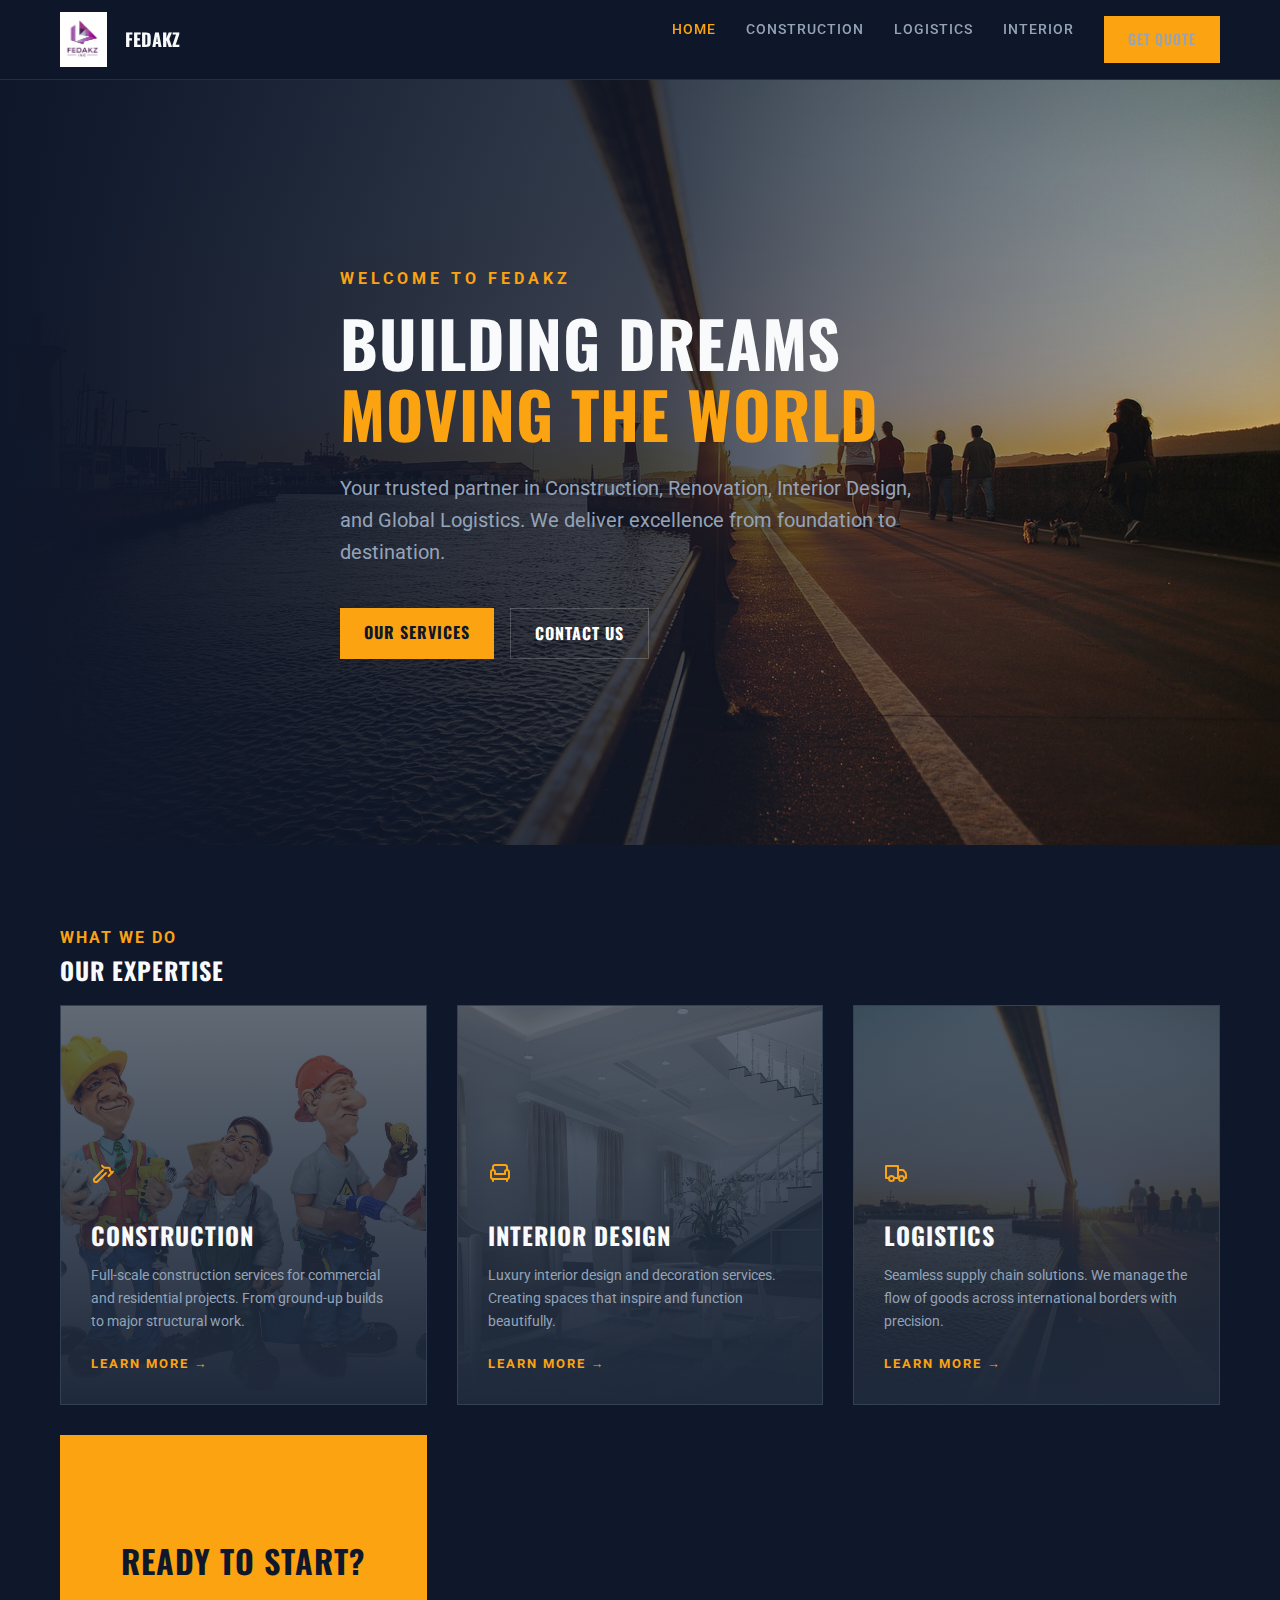
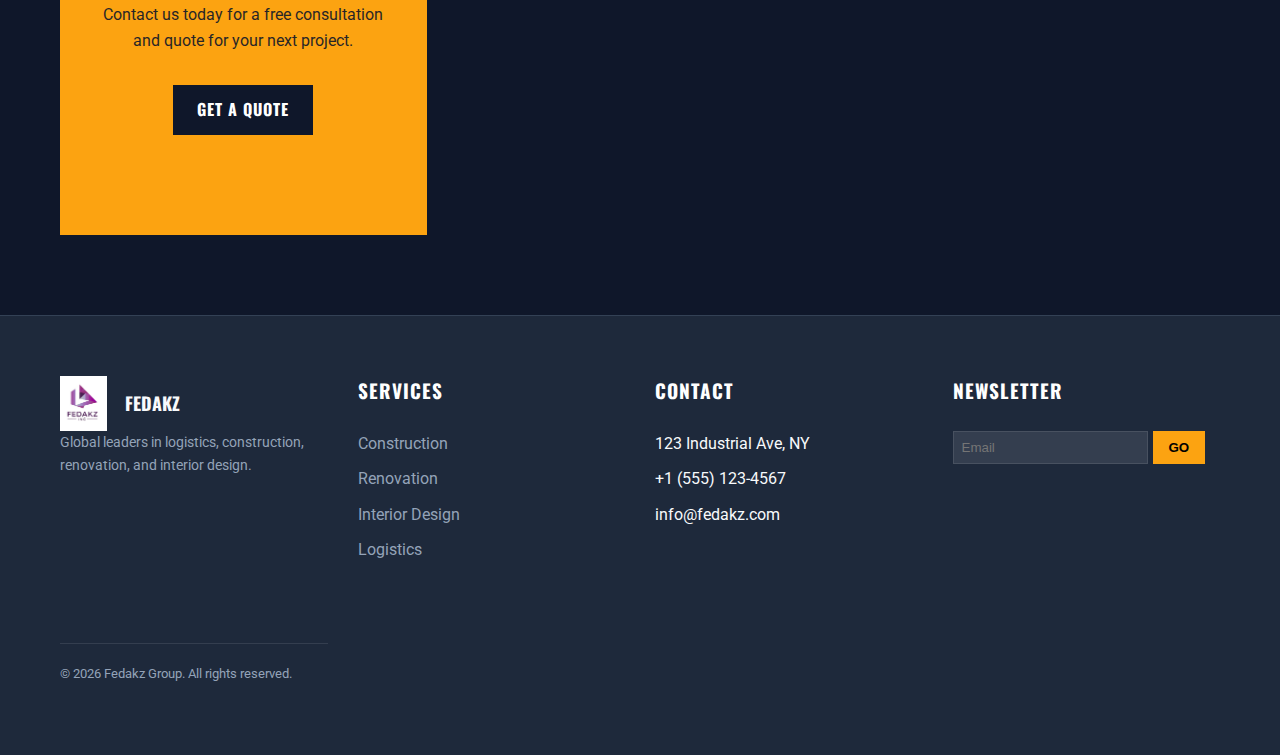
<file: index.html>
<!DOCTYPE html>
<html lang="en">
<style>
  .logo {
  display: flex;
  align-items: center;
  text-decoration: none;
}

.logo-img {
  height: 55px;   /* change if needed */
  width: auto;
}
.logo-text {
  margin-left: 8px;
  font-weight: bold;
  font-size: 18px;
}


</style>

<head>
  <meta charset="UTF-8">
  <meta name="viewport" content="width=device-width, initial-scale=1.0">
  <title>Fedakz - Global Logistics & Construction</title>

  <link rel="preconnect" href="https://fonts.googleapis.com">
  <link rel="preconnect" href="https://fonts.gstatic.com" crossorigin>
  <link
    href="https://fonts.googleapis.com/css2?family=Oswald:wght@300;400;500;700&family=Roboto:wght@300;400;500;700&display=swap"
    rel="stylesheet">

  <link rel="stylesheet" href="style.css">
</head>

<body>

  <!-- Navbar -->
  <nav class="navbar">
    <div class="container nav-container">

      <a href="index.html" class="logo">
        <img src="Screenshot 2026-01-26 at 10.30.39 PM.png" alt="FEDAKZ Logo" class="logo-img">
        <span class="logo-text">FEDAKZ</span>
      </a>
      

      <button class="mobile-toggle">☰</button>

      <ul class="nav-links">
        <li><a href="index.html" class="nav-link active">Home</a></li>
        <li><a href="construction.html" class="nav-link">Construction</a></li>
        <li><a href="logistics.html" class="nav-link">Logistics</a></li>
        <li><a href="interior.html" class="nav-link">Interior</a></li>
        <li><a href="contact.html" class="nav-link btn btn-primary">Get Quote</a></li>
      </ul>
    </div>
  </nav>

  <!-- Hero Section -->
  <header class="hero">
    <img src="hero-logistics.jpg" alt="Hero Background" class="hero-bg">
    <div class="hero-overlay"></div>
    <div class="container relative">
      <div class="hero-content">
        <span class="hero-subtitle">Welcome to Fedakz</span>
        <h1 class="hero-title">BUILDING DREAMS <br> <span>MOVING THE WORLD</span></h1>
        <p class="hero-text">Your trusted partner in Construction, Renovation, Interior Design, and Global Logistics. We
          deliver excellence from foundation to destination.</p>
        <div class="flex space-x-4">
          <a href="construction.html" class="btn btn-primary">Our Services</a>
          <a href="contact.html" class="btn btn-outline">Contact Us</a>
        </div>
      </div>
    </div>
  </header>

  <!-- Services Grid -->
  <section class="section">
    <div class="container">
      <div class="flex justify-between items-center mb-4">
        <div>
          <span class="text-primary" style="font-weight: 700; text-transform: uppercase; letter-spacing: 2px;">What We
            Do</span>
          <h2>Our Expertise</h2>
        </div>
      </div>

      <div class="grid grid-3">
        <!-- Card 1 -->
        <article class="service-card">
          <img src="hero-construction.jpg" class="service-bg">
          <div class="service-content">
            <div class="service-icon">
              <svg width="24" height="24" viewBox="0 0 24 24" fill="none" stroke="currentColor" stroke-width="2"
                stroke-linecap="round" stroke-linejoin="round">
                <path d="m15 12-8.5 8.5c-.83.83-2.17.83-3 0 0 0 0 0 0 0a2.12 2.12 0 0 1 0-3L12 9" />
                <path d="M17.64 15 22 10.64" />
                <path
                  d="m20.91 11.7-1.25-1.25c-.6-.6-.93-1.4-.93-2.25V7.86c0-.55-.45-1-1-1H14.5c-.85 0-1.65-.33-2.25-.93L11 4.64" />
              </svg>
            </div>
            <h3 class="service-title">CONSTRUCTION</h3>
            <p class="service-desc">Full-scale construction services for commercial and residential projects. From
              ground-up builds to major structural work.</p>
            <a href="construction.html" class="service-link">Learn More &rarr;</a>
          </div>
        </article>

        <!-- Card 2 -->
        <article class="service-card">
          <img src="hero-interior.jpg" class="service-bg">
          <div class="service-content">
            <div class="service-icon">
              <svg width="24" height="24" viewBox="0 0 24 24" fill="none" stroke="currentColor" stroke-width="2"
                stroke-linecap="round" stroke-linejoin="round">
                <path d="M19 9V6a2 2 0 0 0-2-2H7a2 2 0 0 0-2 2v3" />
                <path d="M3 16a2 2 0 0 0 2 2h14a2 2 0 0 0 2-2v-5a2 2 0 0 0-4 0v2H7v-2a2 2 0 0 0-4 0Z" />
                <path d="M5 18v2" />
                <path d="M19 18v2" />
              </svg>
            </div>
            <h3 class="service-title">INTERIOR DESIGN</h3>
            <p class="service-desc">Luxury interior design and decoration services. Creating spaces that inspire and
              function beautifully.</p>
            <a href="interior.html" class="service-link">Learn More &rarr;</a>
          </div>
        </article>

        <!-- Card 3 -->
        <article class="service-card">
          <img src="hero-logistics.jpg" class="service-bg">
          <div class="service-content">
            <div class="service-icon">
              <svg width="24" height="24" viewBox="0 0 24 24" fill="none" stroke="currentColor" stroke-width="2"
                stroke-linecap="round" stroke-linejoin="round">
                <path d="M10 17h4V5H2v12h3" />
                <path d="M20 17h2v-3.34a4 4 0 0 0-1.17-2.83L19 9h-5" />
                <path d="M14 17h1" />
                <circle cx="7.5" cy="17.5" r="2.5" />
                <circle cx="17.5" cy="17.5" r="2.5" />
              </svg>
            </div>
            <h3 class="service-title">LOGISTICS</h3>
            <p class="service-desc">Seamless supply chain solutions. We manage the flow of goods across international
              borders with precision.</p>
            <a href="logistics.html" class="service-link">Learn More &rarr;</a>
          </div>
        </article>

        <!-- CTA Card -->
        <div class="cta-box">
          <h3>READY TO START?</h3>
          <p>Contact us today for a free consultation and quote for your next project.</p>
          <a href="contact.html" class="btn btn-dark">GET A QUOTE</a>
        </div>
      </div>
    </div>
  </section>

  <!-- Footer -->
  <footer>
    <div class="container">
      <div class="grid grid-4" style="margin-bottom: 40px;">
        <div class="footer-col">

          <a href="index.html" class="logo">
            <img src="Screenshot 2026-01-26 at 10.30.39 PM.png" alt="FEDAKZ Logo" class="logo-img">
            <span class="logo-text">FEDAKZ</span>
          </a>
          

          <p style="color: var(--text-muted); font-size: 0.9rem;">Global leaders in logistics, construction, renovation,
            and interior design.</p>
        </div>

        <div class="footer-col">
          <h3>SERVICES</h3>
          <ul>
            <li><a href="construction.html">Construction</a></li>
            <li><a href="construction.html">Renovation</a></li>
            <li><a href="interior.html">Interior Design</a></li>
            <li><a href="logistics.html">Logistics</a></li>
          </ul>
        </div>

        <div class="footer-col">
          <h3>CONTACT</h3>
          <ul>
            <li>123 Industrial Ave, NY</li>
            <li>+1 (555) 123-4567</li>
            <li>info@fedakz.com</li>
          </ul>
        </div>

        <div class="footer-col">
          <h3>NEWSLETTER</h3>

          <form action="mailto:admin@arrahmantax.com" method="post" enctype="text/plain"
            style="display: flex; gap: 5px;">

            <input type="email" name="User Email" placeholder="Email" required
              style="padding: 8px; background: rgba(255,255,255,0.1); border: 1px solid rgba(255,255,255,0.1); color: white;">

            <button type="submit"
              style="padding: 8px 16px; background: var(--primary); border: none; font-weight: bold; cursor: pointer;">
              GO
            </button>
          </form>
        </div>


        <div class="footer-bottom">
          <p>&copy; 2026 Fedakz Group. All rights reserved.</p>
          <div class="social-links">
            <!-- Social icons here -->
          </div>
        </div>
      </div>
  </footer>

  <script src="script.js"></script>
</body>

</html>
</file>
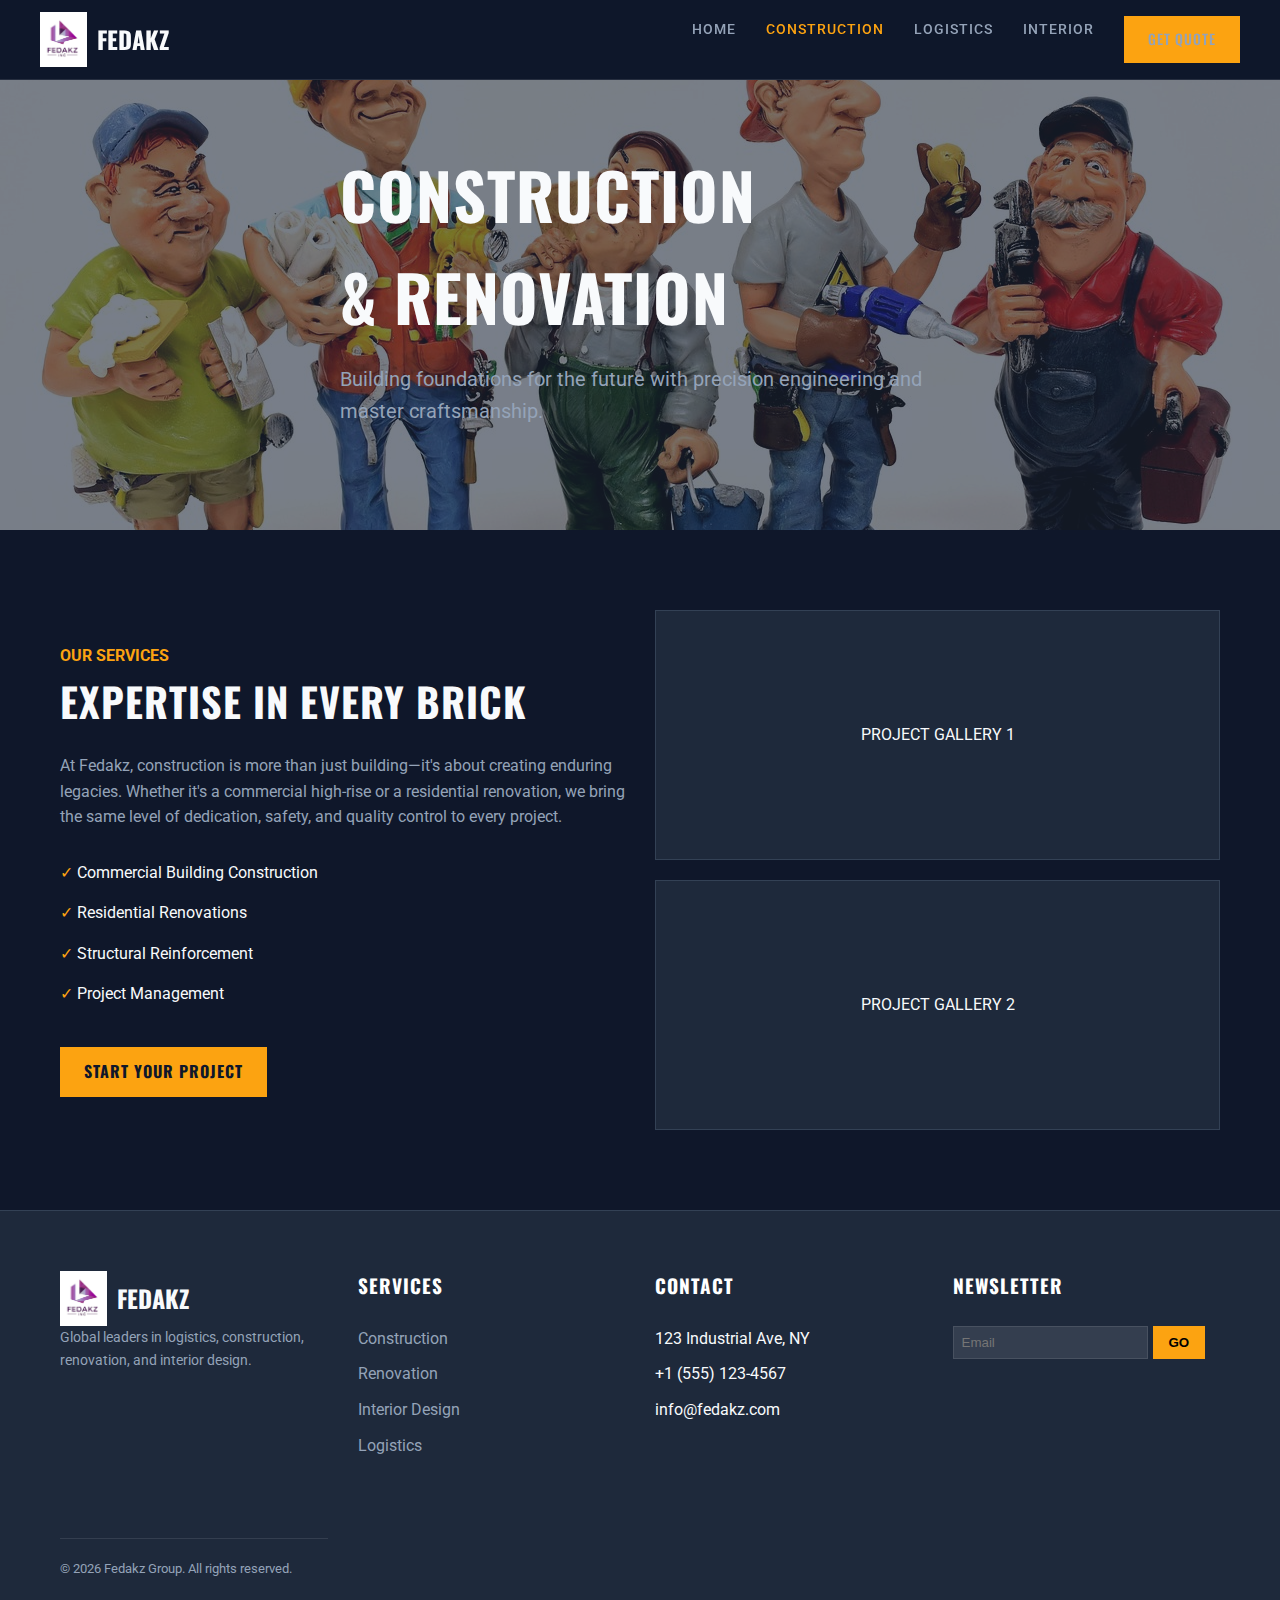
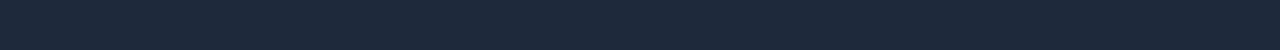
<file: construction.html>
<!DOCTYPE html>
<html lang="en">
<head>
  <meta charset="UTF-8">
  <meta name="viewport" content="width=device-width, initial-scale=1.0">
  <title>Construction - Fedakz</title>

  <link rel="preconnect" href="https://fonts.googleapis.com">
  <link rel="preconnect" href="https://fonts.gstatic.com" crossorigin>
  <link href="https://fonts.googleapis.com/css2?family=Oswald:wght@300;400;500;700&family=Roboto:wght@300;400;500;700&display=swap" rel="stylesheet">
  <link rel="stylesheet" href="style.css">

  <style>
/* --- Global & Scroll Fix --- */
* { box-sizing: border-box; }
html, body { 
  max-width: 100%; 
  overflow-x: hidden; 
  margin: 0; 
  padding: 0; 
}

/* --- Logo Fix (No Stretching) --- */
.logo-img {
  height: 55px !important;
  width: auto !important;
  max-width: none !important;
  display: block;
}

/* --- Hamburger & Nav Fix --- */
@media (max-width: 768px) {
  .mobile-toggle {
    display: block !important; /* Force visibility */
    background: none;
    border: none;
    color: white;
    font-size: 30px;
    cursor: pointer;
    padding: 10px;
  }

  .nav-links {
    display: none; /* Default hidden */
    flex-direction: column;
    position: absolute;
    top: 70px;
    left: 0;
    width: 100%;
    background: #111;
    padding: 20px;
    z-index: 1000;
    list-style: none;
    border-bottom: 2px solid var(--primary, #f39c12);
  }

  .nav-links.active {
    display: flex !important; /* JS click par show hoga */
  }

  /* Image & Header Fix */
  .grid-2, .grid-4 { grid-template-columns: 1fr !important; }
  .page-header h1 { font-size: 1.8rem !important; }
}
  </style>
</head>

<body>

  <nav class="navbar">
    <div class="container nav-container" style="display: flex; justify-content: space-between; align-items: center; padding: 15px 0;">
      <a href="index.html" class="logo">
        <img src="Screenshot 2026-01-26 at 10.30.39 PM.png" alt="FEDAKZ Logo" class="logo-img">
        <span class="logo-text">FEDAKZ</span>
      </a>

      <button class="mobile-toggle" style="display: none;">☰</button>

      <ul class="nav-links">
        <li><a href="index.html" class="nav-link">Home</a></li>
        <li><a href="construction.html" class="nav-link active">Construction</a></li>
        <li><a href="logistics.html" class="nav-link">Logistics</a></li>
        <li><a href="interior.html" class="nav-link">Interior</a></li>
        <li><a href="contact.html" class="nav-link btn btn-primary">Get Quote</a></li>
      </ul>
    </div>
  </nav>

  <header class="page-header" style="position: relative; overflow: hidden;">
    <img src="hero-construction.jpg" alt="Construction Header" class="page-header-bg" style="width: 100%;">
    <div class="hero-overlay"></div>
    <div class="container page-header-content">
      <h1>CONSTRUCTION <br> & RENOVATION</h1>
      <p class="hero-text">Building foundations for the future with precision engineering and master craftsmanship.</p>
    </div>
  </header>

  <section class="section">
    <div class="container">
      <div class="grid grid-2" style="grid-template-columns: 1fr 1fr; align-items: center;">
        <div>
          <span class="text-primary" style="font-weight: 700; text-transform: uppercase;">Our Services</span>
          <h2 style="font-size: 2.5rem; margin-bottom: 20px;">EXPERTISE IN EVERY BRICK</h2>
          <p style="color: var(--text-muted); margin-bottom: 30px;">
            At Fedakz, construction is more than just building—it's about creating enduring legacies. Whether it's a
            commercial high-rise or a residential renovation, we bring the same level of dedication, safety, and quality
            control to every project.
          </p>

          <ul style="list-style: none; padding: 0; display: grid; gap: 15px;">
            <li><span style="color: var(--primary);">✓</span> Commercial Building Construction</li>
            <li><span style="color: var(--primary);">✓</span> Residential Renovations</li>
            <li><span style="color: var(--primary);">✓</span> Structural Reinforcement</li>
            <li><span style="color: var(--primary);">✓</span> Project Management</li>
          </ul>

          <div style="margin-top: 40px;">
            <a href="contact.html" class="btn btn-primary">Start Your Project</a>
          </div>
        </div>

        <div>
          <div style="background: var(--bg-card); height: 250px; border: 1px solid var(--border); margin-bottom: 20px; display: flex; align-items: center; justify-content: center;">
            PROJECT GALLERY 1
          </div>
          <div style="background: var(--bg-card); height: 250px; border: 1px solid var(--border); display: flex; align-items: center; justify-content: center;">
            PROJECT GALLERY 2
          </div>
        </div>
      </div>
    </div>
  </section>


  <footer>
    <div class="container">
      <div class="grid grid-4" style="margin-bottom: 40px;">
        <div class="footer-col">

          <a href="index.html" class="logo">
            <img src="Screenshot 2026-01-26 at 10.30.39 PM.png" alt="FEDAKZ Logo" class="logo-img">
            <span class="logo-text">FEDAKZ</span>
          </a>


          <p style="color: var(--text-muted); font-size: 0.9rem;">Global leaders in logistics, construction, renovation,
            and interior design.</p>
        </div>

        <div class="footer-col">
          <h3>SERVICES</h3>
          <ul>
            <li><a href="construction.html">Construction</a></li>
            <li><a href="construction.html">Renovation</a></li>
            <li><a href="interior.html">Interior Design</a></li>
            <li><a href="logistics.html">Logistics</a></li>
          </ul>
        </div>

        <div class="footer-col">
          <h3>CONTACT</h3>
          <ul>
            <li>123 Industrial Ave, NY</li>
            <li>+1 (555) 123-4567</li>
            <li>info@fedakz.com</li>
          </ul>
        </div>

        <div class="footer-col">
          <h3>NEWSLETTER</h3>

          <form action="mailto:admin@arrahmantax.com" method="post" enctype="text/plain"
            style="display: flex; gap: 5px;">

            <input type="email" name="User Email" placeholder="Email" required
              style="padding: 8px; background: rgba(255,255,255,0.1); border: 1px solid rgba(255,255,255,0.1); color: white;">

            <button type="submit"
              style="padding: 8px 16px; background: var(--primary); border: none; font-weight: bold; cursor: pointer;">
              GO
            </button>
          </form>
        </div>

        <div class="footer-bottom">
          <p>&copy; 2026 Fedakz Group. All rights reserved.</p>
        </div>
      </div>
  </footer>

  <script src="script.js">
  const toggle = document.querySelector('.mobile-toggle');
  const navLinks = document.querySelector('.nav-links');

  if(toggle) {
    toggle.addEventListener('click', () => {
        navLinks.classList.toggle('active');
    });
  }
</script>
  </script>
</body>

</html>
</file>
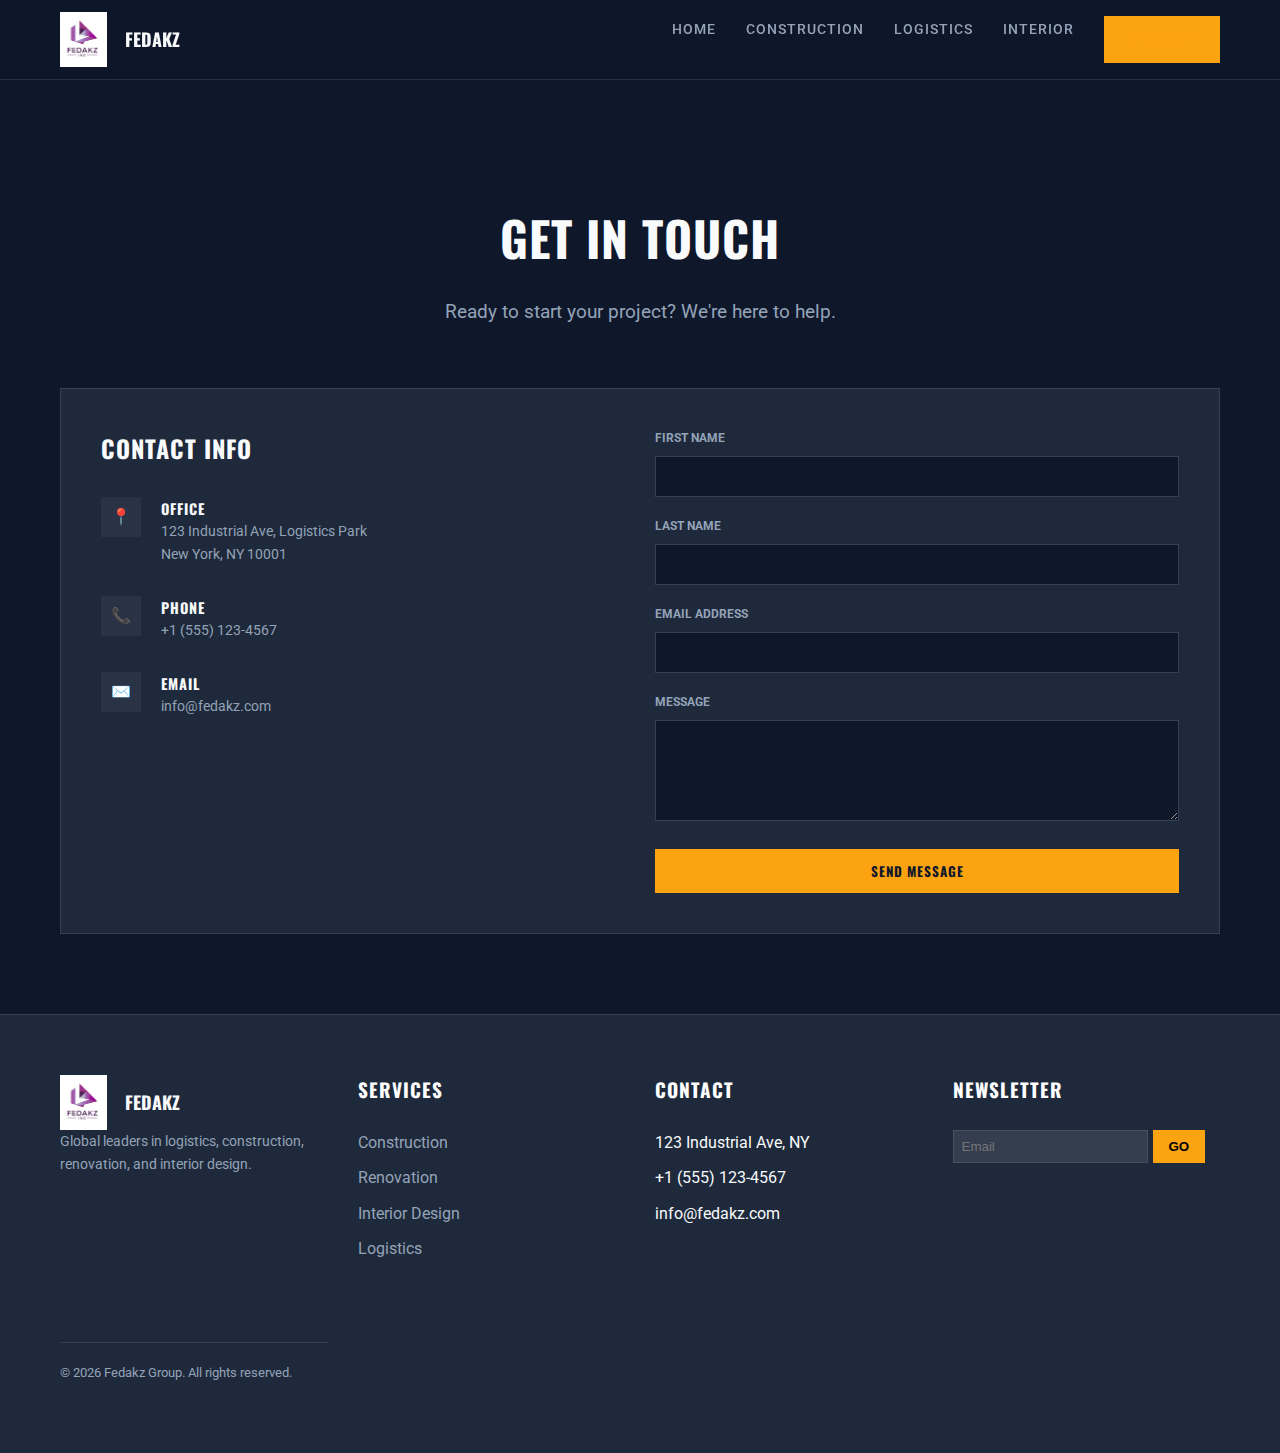
<file: contact.html>
<!DOCTYPE html>
<html lang="en">
<style>
    .logo {
        display: flex;
        align-items: center;
        text-decoration: none;
    }

    .logo-img {
        height: 55px;
        /* change if needed */
        width: auto;
    }

    .logo-text {
        margin-left: 8px;
        font-weight: bold;
        font-size: 18px;
    }
</style>

<head>

    <meta charset="UTF-8">
    <meta name="viewport" content="width=device-width, initial-scale=1.0">
    <title>Contact - Fedakz</title>

    <link rel="preconnect" href="https://fonts.googleapis.com">
    <link rel="preconnect" href="https://fonts.gstatic.com" crossorigin>
    <link
        href="https://fonts.googleapis.com/css2?family=Oswald:wght@300;400;500;700&family=Roboto:wght@300;400;500;700&display=swap"
        rel="stylesheet">

    <link rel="stylesheet" href="style.css">
</head>

<body>

    <!-- Navbar -->
    <nav class="navbar">
        <div class="container nav-container">


            <a href="index.html" class="logo">
                <img src="Screenshot 2026-01-26 at 10.30.39 PM.png" alt="FEDAKZ Logo" class="logo-img">
                <span class="logo-text">FEDAKZ</span>
            </a>

            <button class="mobile-toggle">☰</button>

            <ul class="nav-links">
                <li><a href="index.html" class="nav-link">Home</a></li>
                <li><a href="construction.html" class="nav-link">Construction</a></li>
                <li><a href="logistics.html" class="nav-link">Logistics</a></li>
                <li><a href="interior.html" class="nav-link">Interior</a></li>
                <li><a href="contact.html" class="nav-link active btn btn-primary">Get Quote</a></li>
            </ul>
        </div>
    </nav>


    <!-- Page Header -->
    <section class="section" style="padding-top: 120px;">
        <div class="container">
            <div style="text-align: center; margin-bottom: 60px;">
                <h1 style="font-size: 3rem; margin-bottom: 20px;">GET IN TOUCH</h1>
                <p style="color: var(--text-muted); font-size: 1.2rem;">Ready to start your project? We're here to help.
                </p>
            </div>

            <div class="grid grid-2"
                style="background: var(--bg-card); border: 1px solid var(--border); padding: 40px; align-items: start;">

                <div>
                    <h2 style="margin-bottom: 30px;">CONTACT INFO</h2>

                    <div style="display: flex; flex-direction: column; gap: 30px;">
                        <div class="flex" style="gap: 20px;">
                            <div
                                style="width: 40px; height: 40px; background: rgba(255,255,255,0.05); display: flex; align-items: center; justify-content: center; color: var(--primary);">
                                📍</div>
                            <div>
                                <h4 style="font-size: 0.9rem;">OFFICE</h4>
                                <p style="color: var(--text-muted); font-size: 0.9rem;">123 Industrial Ave, Logistics
                                    Park<br>New York, NY 10001</p>
                            </div>
                        </div>

                        <div class="flex" style="gap: 20px;">
                            <div
                                style="width: 40px; height: 40px; background: rgba(255,255,255,0.05); display: flex; align-items: center; justify-content: center; color: var(--primary);">
                                📞</div>
                            <div>
                                <h4 style="font-size: 0.9rem;">PHONE</h4>
                                <p style="color: var(--text-muted); font-size: 0.9rem;">+1 (555) 123-4567</p>
                            </div>
                        </div>

                        <div class="flex" style="gap: 20px;">
                            <div
                                style="width: 40px; height: 40px; background: rgba(255,255,255,0.05); display: flex; align-items: center; justify-content: center; color: var(--primary);">
                                ✉️</div>
                            <div>
                                <h4 style="font-size: 0.9rem;">EMAIL</h4>
                                <p style="color: var(--text-muted); font-size: 0.9rem;">info@fedakz.com</p>
                            </div>
                        </div>
                    </div>
                </div>

                <form action="https://formspree.io/f/mvzqvpoz" method="POST">

                    <div class="form-group">
                        <label class="form-label">First Name</label>
                        <input type="text" name="first_name" class="form-input">
                    </div>
                    <div class="form-group">
                        <label class="form-label">Last Name</label>
                        <input type="text" name="first_name" class="form-input">
                    </div>
                    <div class="form-group">
                        <label class="form-label">Email Address</label>
                        <input type="email" name="email" class="form-input">
                    </div>

                    <div class="form-group">
                        <label class="form-label">Message</label>
                        <textarea name="message" rows="5" class="form-textarea"></textarea>
                    </div>

                    <button type="submit" class="btn btn-primary" style="width: 100%;">SEND MESSAGE</button>
                </form>

            </div>
        </div>
    </section>



    <!-- Footer -->
    <footer>
        <div class="container">
            <div class="grid grid-4" style="margin-bottom: 40px;">
                <div class="footer-col">

                    <a href="index.html" class="logo">
                        <img src="Screenshot 2026-01-26 at 10.30.39 PM.png" alt="FEDAKZ Logo" class="logo-img">
                        <span class="logo-text">FEDAKZ</span>
                    </a>

                    <p style="color: var(--text-muted); font-size: 0.9rem;">Global leaders in logistics, construction,
                        renovation, and interior design.</p>
                </div>

                <div class="footer-col">
                    <h3>SERVICES</h3>
                    <ul>
                        <li><a href="construction.html">Construction</a></li>
                        <li><a href="construction.html">Renovation</a></li>
                        <li><a href="interior.html">Interior Design</a></li>
                        <li><a href="logistics.html">Logistics</a></li>
                    </ul>
                </div>

                <div class="footer-col">
                    <h3>CONTACT</h3>
                    <ul>
                        <li>123 Industrial Ave, NY</li>
                        <li>+1 (555) 123-4567</li>
                        <li>info@fedakz.com</li>
                    </ul>
                </div>

                <div class="footer-col">
                    <h3>NEWSLETTER</h3>

                    <form action="mailto:admin@arrahmantax.com" method="post" enctype="text/plain"
                        style="display: flex; gap: 5px;">

                        <input type="email" name="User Email" placeholder="Email" required
                            style="padding: 8px; background: rgba(255,255,255,0.1); border: 1px solid rgba(255,255,255,0.1); color: white;">

                        <button type="submit"
                            style="padding: 8px 16px; background: var(--primary); border: none; font-weight: bold; cursor: pointer;">
                            GO
                        </button>
                    </form>
                </div>

                <div class="footer-bottom">
                    <p>&copy; 2026 Fedakz Group. All rights reserved.</p>
                </div>
            </div>
    </footer>

    <script src="script.js"></script>
</body>

</html>
</file>
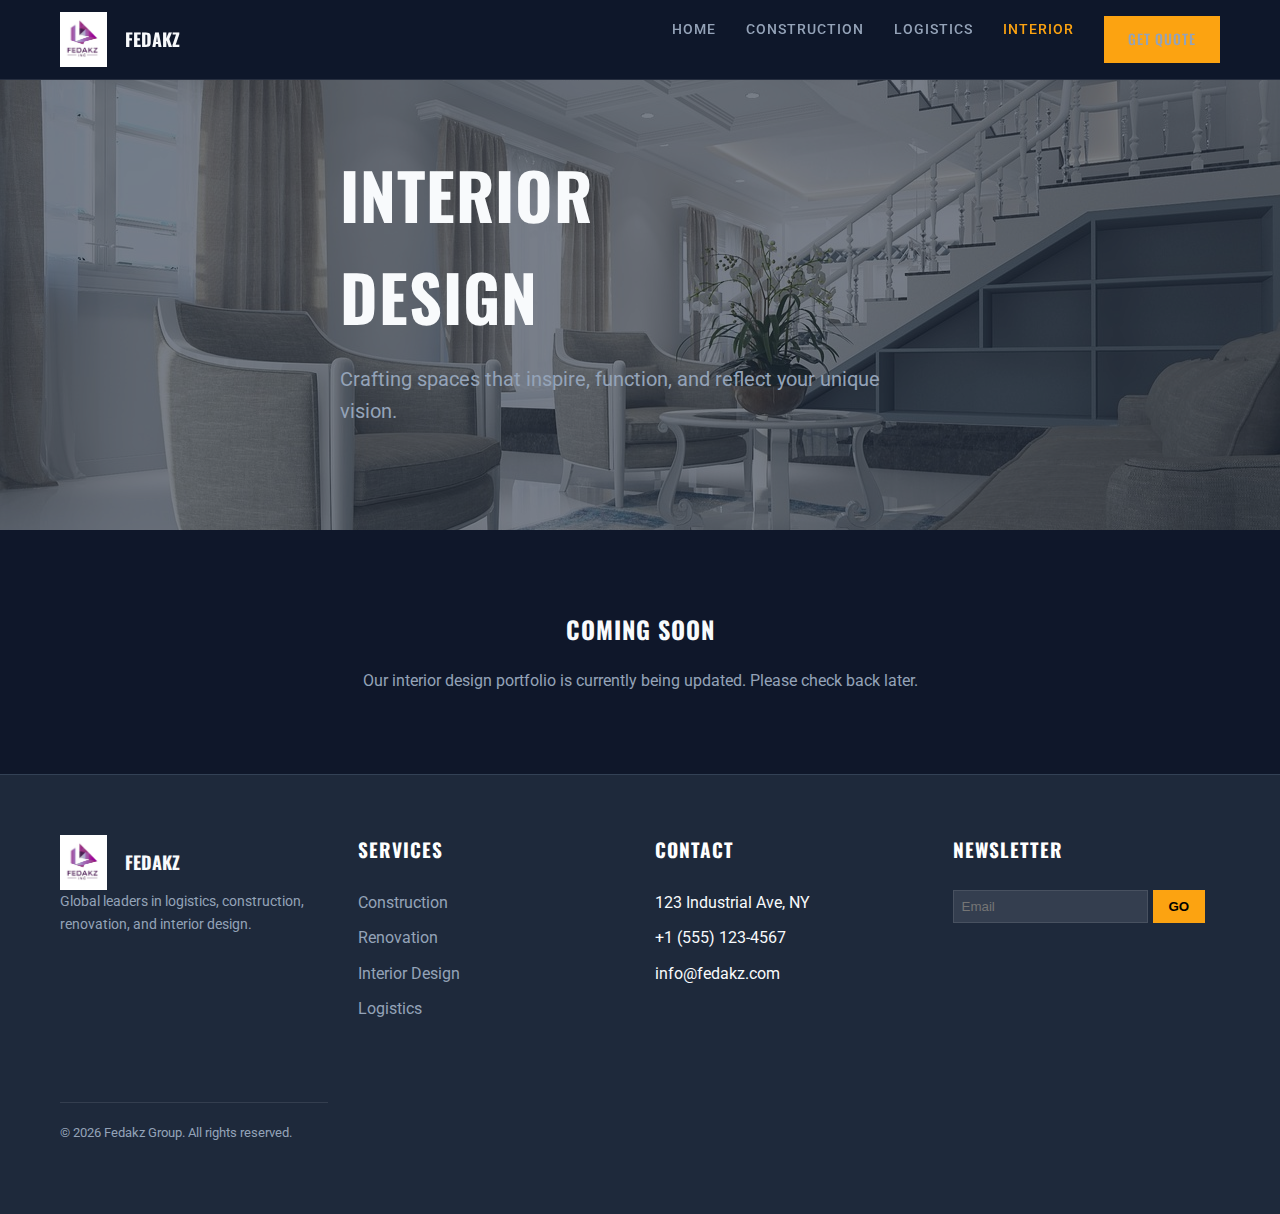
<file: interior.html>
<!DOCTYPE html>
<html lang="en">
<style>
    .logo {
        display: flex;
        align-items: center;
        text-decoration: none;
    }

    .logo-img {
        height: 55px;
        /* change if needed */
        width: auto;
    }

    .logo-text {
        margin-left: 8px;
        font-weight: bold;
        font-size: 18px;
    }
</style>

<head>
    <meta charset="UTF-8">
    <meta name="viewport" content="width=device-width, initial-scale=1.0">
    <title>Interior Design - Fedakz</title>

    <link rel="preconnect" href="https://fonts.googleapis.com">
    <link rel="preconnect" href="https://fonts.gstatic.com" crossorigin>
    <link
        href="https://fonts.googleapis.com/css2?family=Oswald:wght@300;400;500;700&family=Roboto:wght@300;400;500;700&display=swap"
        rel="stylesheet">

    <link rel="stylesheet" href="style.css">
</head>

<body>

    <!-- Navbar -->
    <nav class="navbar">
        <div class="container nav-container">

            <a href="index.html" class="logo">
                <img src="Screenshot 2026-01-26 at 10.30.39 PM.png" alt="FEDAKZ Logo" class="logo-img">
                <span class="logo-text">FEDAKZ</span>
            </a>

            <button class="mobile-toggle">☰</button>

            <ul class="nav-links">
                <li><a href="index.html" class="nav-link">Home</a></li>
                <li><a href="construction.html" class="nav-link">Construction</a></li>
                <li><a href="logistics.html" class="nav-link">Logistics</a></li>
                <li><a href="interior.html" class="nav-link active">Interior</a></li>
                <li><a href="contact.html" class="nav-link btn btn-primary">Get Quote</a></li>
            </ul>
        </div>
    </nav>

    <!-- Page Header -->
    <header class="page-header">
        <img src="hero-interior.jpg" alt="Interior Header" class="page-header-bg">
        <div class="hero-overlay"></div>
        <div class="container page-header-content">
            <h1>INTERIOR <br> DESIGN</h1>
            <p class="hero-text">Crafting spaces that inspire, function, and reflect your unique vision.</p>
        </div>
    </header>

    <!-- Content -->
    <section class="section">
        <div class="container" style="text-align: center;">
            <h2 style="margin-bottom: 20px;">COMING SOON</h2>
            <p style="color: var(--text-muted);">Our interior design portfolio is currently being updated. Please check
                back later.</p>
        </div>
    </section>

    <!-- Footer -->
    <footer>
        <div class="container">
            <div class="grid grid-4" style="margin-bottom: 40px;">
                <div class="footer-col">

                    <a href="index.html" class="logo">
                        <img src="Screenshot 2026-01-26 at 10.30.39 PM.png" alt="FEDAKZ Logo" class="logo-img">
                        <span class="logo-text">FEDAKZ</span>
                    </a>


                    <p style="color: var(--text-muted); font-size: 0.9rem;">Global leaders in logistics, construction,
                        renovation, and interior design.</p>
                </div>

                <div class="footer-col">
                    <h3>SERVICES</h3>
                    <ul>
                        <li><a href="construction.html">Construction</a></li>
                        <li><a href="construction.html">Renovation</a></li>
                        <li><a href="interior.html">Interior Design</a></li>
                        <li><a href="logistics.html">Logistics</a></li>
                    </ul>
                </div>

                <div class="footer-col">
                    <h3>CONTACT</h3>
                    <ul>
                        <li>123 Industrial Ave, NY</li>
                        <li>+1 (555) 123-4567</li>
                        <li>info@fedakz.com</li>
                    </ul>
                </div>

                <div class="footer-col">
                    <h3>NEWSLETTER</h3>

                    <form action="mailto:admin@arrahmantax.com" method="post" enctype="text/plain"
                        style="display: flex; gap: 5px;">

                        <input type="email" name="User Email" placeholder="Email" required
                            style="padding: 8px; background: rgba(255,255,255,0.1); border: 1px solid rgba(255,255,255,0.1); color: white;">

                        <button type="submit"
                            style="padding: 8px 16px; background: var(--primary); border: none; font-weight: bold; cursor: pointer;">
                            GO
                        </button>
                    </form>
                </div>

                <div class="footer-bottom">
                    <p>&copy; 2026 Fedakz Group. All rights reserved.</p>
                </div>
            </div>
    </footer>

    <script src="script.js"></script>
</body>

</html>
</file>
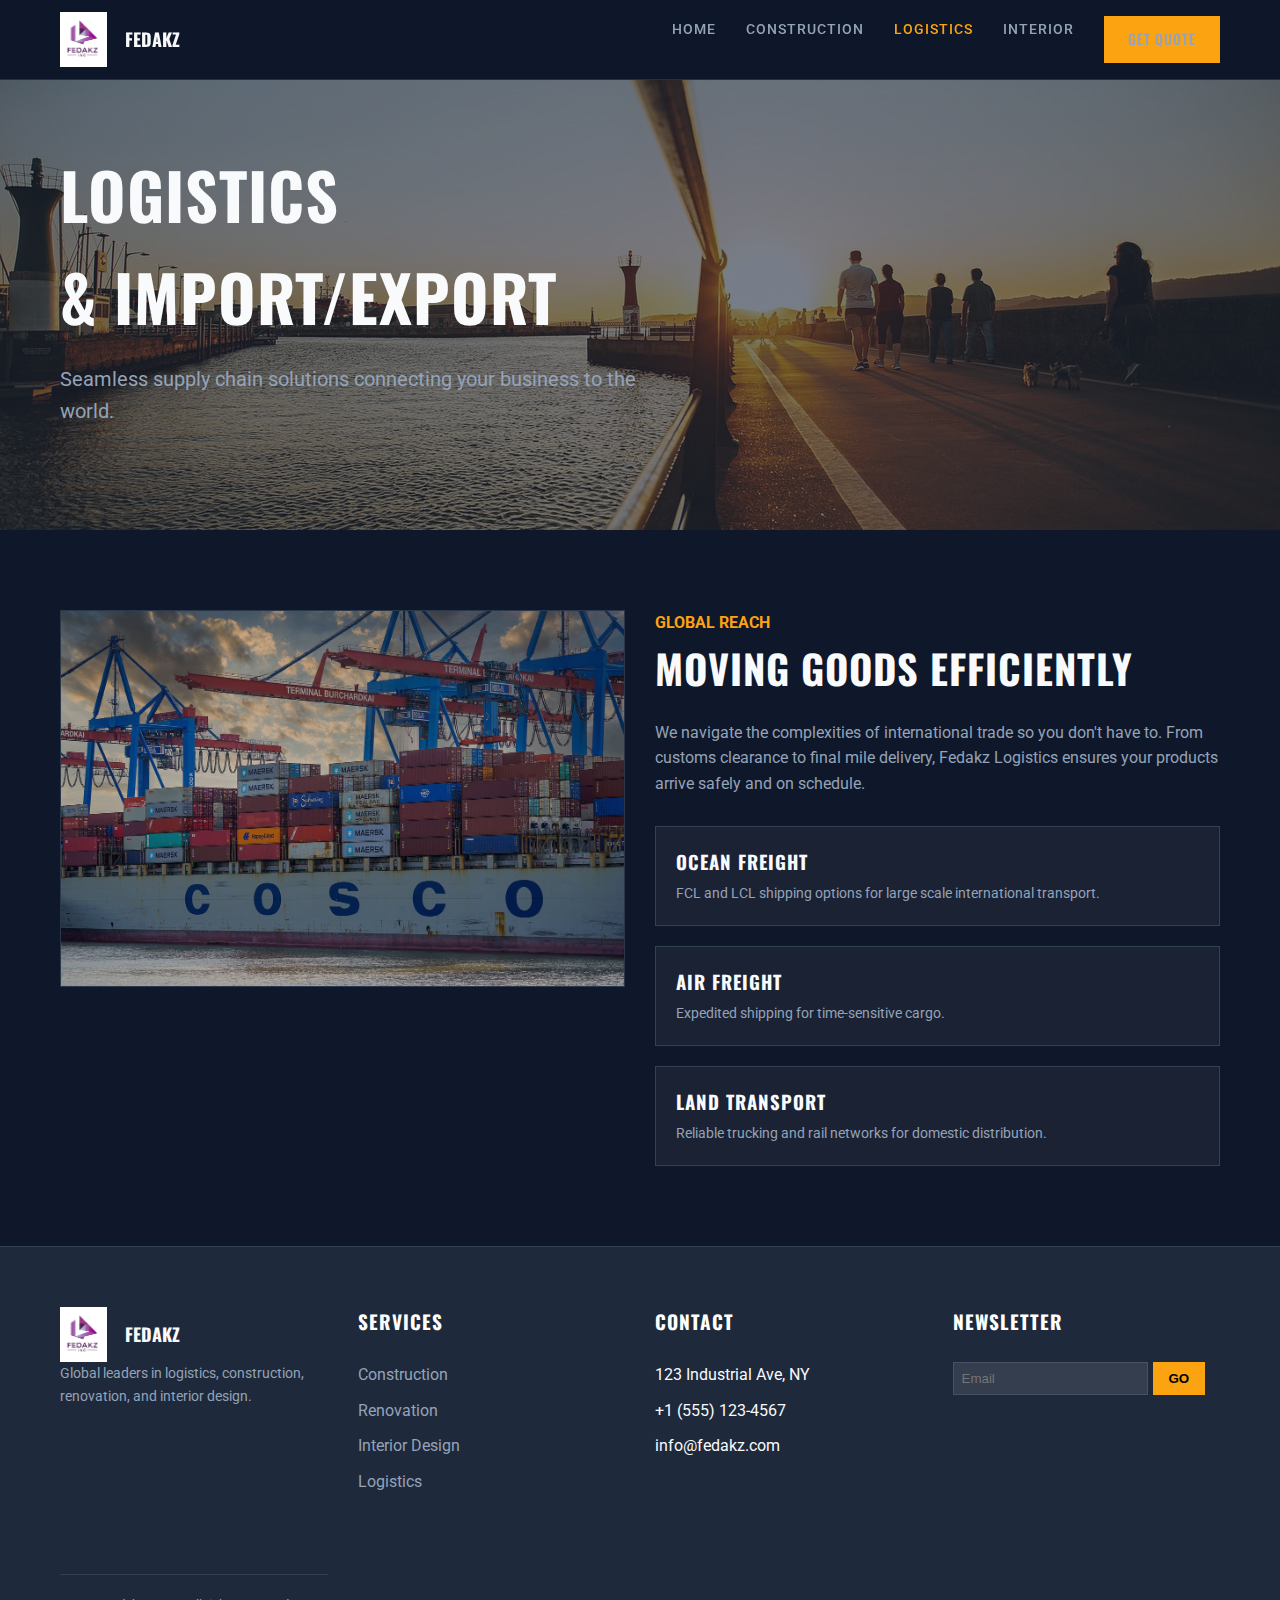
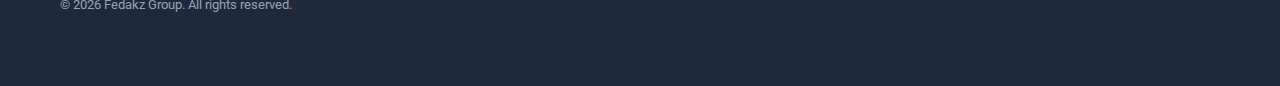
<file: logistics.html>
<!DOCTYPE html>
<html lang="en">
<style>

  /* --- Overflow Fix --- */
html, body {
  max-width: 100%;
  overflow-x: hidden; /* Side scroll ko block karega */
  margin: 0;
  padding: 0;
}

/* --- Container Fix --- */
.container {
  width: 100%;
  max-width: 1200px;
  margin: 0 auto;
  padding: 0 15px;
  box-sizing: border-box;
}

/* --- Global Grid Fix --- */
.grid {
  display: grid;
  gap: 20px;
}

/* --- Mobile Specific Fix (768px se niche) --- */
@media (max-width: 768px) {
  .grid-2, .grid-4 {
    grid-template-columns: 1fr !important; /* Columns ko ek ke niche ek kar dega */
  }

  h1 {
    font-size: 2rem !important; /* Bada text chota karega */
    word-wrap: break-word;
  }

  h2 {
    font-size: 1.8rem !important;
  }

  /* Image responsive fix */
  .page-header-bg, img {
    width: 100% !important;
    height: auto !important;
    object-fit: cover;
  }

  /* Hamburger Menu Display Fix */
  .nav-links {
    display: none; 
    flex-direction: column;
    position: absolute;
    top: 60px;
    left: 0;
    width: 100%;
    background: #000;
    z-index: 1000;
  }

  .nav-links.active {
    display: flex !important; /* JS click par menu dikhayega */
  }

  .mobile-toggle {
    display: block !important;
  }
}
  .logo {
    display: flex;
    align-items: center;
    text-decoration: none;
  }

  .logo-img {
    height: 55px;
    /* change if needed */
    width: auto;
  }

  .logo-text {
    margin-left: 8px;
    font-weight: bold;
    font-size: 18px;
  }
  /* Responsive Design - Media Queries */

@media (max-width: 992px) {
  .nav-container {
    padding: 0 20px;
  }
  
  .grid-2, .grid-4 {
    grid-template-columns: 1fr; /* Tablet aur Phone pe columns ek ke niche ek aa jayenge */
    gap: 30px;
  }

  .page-header h1 {
    font-size: 2.5rem; /* Header text thoda chota mobile ke liye */
  }
}

@media (max-width: 768px) {
  /* Mobile Menu logic */
  .nav-links {
    display: none; /* Default mein chhupa rahega */
    flex-direction: column;
    position: absolute;
    top: 70px; /* Navbar ki height ke mutabiq */
    left: 0;
    width: 100%;
    background: #000; /* Aapke theme ka background color */
    padding: 20px;
    text-align: center;
    border-top: 1px solid var(--border);
  }

  /* Jab 'active' class script.js ke zariye add hogi tab menu dikhega */
  .nav-links.active {
    display: flex;
  }

  .mobile-toggle {
    display: block; /* Hamburger button dikhega */
    background: none;
    border: none;
    color: white;
    font-size: 24px;
    cursor: pointer;
  }

  .section {
    padding: 40px 0;
  }

  .page-header {
    height: 60vh; /* Mobile par header height adjust */
  }

  .grid-2 > div:first-child {
    order: 2; /* Mobile par image text ke niche dikhegi */
  }
}

/* Image responsive karne ke liye */
img {
  max-width: 100%;
  height: auto;
  display: block;
}


</style>

<head>
  <meta charset="UTF-8">
  <meta name="viewport" content="width=device-width, initial-scale=1.0">
  <title>Logistics - Fedakz</title>

  <link rel="preconnect" href="https://fonts.googleapis.com">
  <link rel="preconnect" href="https://fonts.gstatic.com" crossorigin>
  <link
    href="https://fonts.googleapis.com/css2?family=Oswald:wght@300;400;500;700&family=Roboto:wght@300;400;500;700&display=swap"
    rel="stylesheet">

  <link rel="stylesheet" href="style.css">
</head>

<body>

  <!-- Navbar -->
  <nav class="navbar">
    <div class="container nav-container">


      <a href="index.html" class="logo">
        <img src="Screenshot 2026-01-26 at 10.30.39 PM.png" alt="FEDAKZ Logo" class="logo-img">
        <span class="logo-text">FEDAKZ</span>
      </a>

      <button class="mobile-toggle">☰</button>

      <ul class="nav-links">
        <li><a href="index.html" class="nav-link">Home</a></li>
        <li><a href="construction.html" class="nav-link">Construction</a></li>
        <li><a href="logistics.html" class="nav-link active">Logistics</a></li>
        <li><a href="interior.html" class="nav-link">Interior</a></li>
        <li><a href="contact.html" class="nav-link btn btn-primary">Get Quote</a></li>
      </ul>
    </div>
  </nav>

  <!-- Page Header -->
  <header class="page-header">
    <img src="hero-logistics.jpg" alt="Logistics Header" class="page-header-bg">
    <div class="hero-overlay"></div>
    <div class="container page-header-content">
      <h1>LOGISTICS <br> & IMPORT/EXPORT</h1>
      <p class="hero-text">Seamless supply chain solutions connecting your business to the world.</p>
    </div>
  </header>

  <!-- Content -->
  <section class="section">
    <div class="container">
      <div class="grid grid-2">

        <div>
          <img src="about-global.jpg" style="border: 1px solid var(--border); opacity: 0.8;">
        </div>

        <div>
          <span class="text-primary" style="font-weight: 700; text-transform: uppercase;">Global Reach</span>
          <h2 style="font-size: 2.5rem; margin-bottom: 20px;">MOVING GOODS EFFICIENTLY</h2>
          <p style="color: var(--text-muted); margin-bottom: 30px;">
            We navigate the complexities of international trade so you don't have to. From customs clearance to final
            mile delivery, Fedakz Logistics ensures your products arrive safely and on schedule.
          </p>

          <div class="grid" style="gap: 20px;">
            <div style="background: rgba(255,255,255,0.05); padding: 20px; border: 1px solid var(--border);">
              <h3 style="margin-bottom: 5px;">OCEAN FREIGHT</h3>
              <p style="font-size: 0.9rem; color: var(--text-muted);">FCL and LCL shipping options for large scale
                international transport.</p>
            </div>

            <div style="background: rgba(255,255,255,0.05); padding: 20px; border: 1px solid var(--border);">
              <h3 style="margin-bottom: 5px;">AIR FREIGHT</h3>
              <p style="font-size: 0.9rem; color: var(--text-muted);">Expedited shipping for time-sensitive cargo.</p>
            </div>

            <div style="background: rgba(255,255,255,0.05); padding: 20px; border: 1px solid var(--border);">
              <h3 style="margin-bottom: 5px;">LAND TRANSPORT</h3>
              <p style="font-size: 0.9rem; color: var(--text-muted);">Reliable trucking and rail networks for domestic
                distribution.</p>
            </div>
          </div>

        </div>

      </div>
    </div>
  </section>

  <!-- Footer -->
  <footer>
    <div class="container">
      <div class="grid grid-4" style="margin-bottom: 40px;">
        <div class="footer-col">

          <a href="index.html" class="logo">
            <img src="Screenshot 2026-01-26 at 10.30.39 PM.png" alt="FEDAKZ Logo" class="logo-img">
            <span class="logo-text">FEDAKZ</span>
          </a>


          <p style="color: var(--text-muted); font-size: 0.9rem;">Global leaders in logistics, construction, renovation,
            and interior design.</p>
        </div>

        <div class="footer-col">
          <h3>SERVICES</h3>
          <ul>
            <li><a href="construction.html">Construction</a></li>
            <li><a href="construction.html">Renovation</a></li>
            <li><a href="interior.html">Interior Design</a></li>
            <li><a href="logistics.html">Logistics</a></li>
          </ul>
        </div>

        <div class="footer-col">
          <h3>CONTACT</h3>
          <ul>
            <li>123 Industrial Ave, NY</li>
            <li>+1 (555) 123-4567</li>
            <li>info@fedakz.com</li>
          </ul>
        </div>

        <div class="footer-col">
          <h3>NEWSLETTER</h3>

          <form action="mailto:admin@arrahmantax.com" method="post" enctype="text/plain"
            style="display: flex; gap: 5px;">

            <input type="email" name="User Email" placeholder="Email" required
              style="padding: 8px; background: rgba(255,255,255,0.1); border: 1px solid rgba(255,255,255,0.1); color: white;">

            <button type="submit"
              style="padding: 8px 16px; background: var(--primary); border: none; font-weight: bold; cursor: pointer;">
              GO
            </button>
          </form>
        </div>

        <div class="footer-bottom">
          <p>&copy; 2026 Fedakz Group. All rights reserved.</p>
        </div>
      </div>
  </footer>

  <script src="script.js">
  const toggle = document.querySelector('.mobile-toggle');
  const navLinks = document.querySelector('.nav-links');

  if(toggle) {
    toggle.addEventListener('click', () => {
        navLinks.classList.toggle('active');
    });
  }
</script>
  </script>
</body>

</html>
</file>
<file: style.css>
:root {
  /* Industrial Theme Colors */
  --bg-dark: #0f172a; /* Slate 900 */
  --bg-card: #1e293b; /* Slate 800 */
  --text-light: #f8fafc; /* Slate 50 */
  --text-muted: #94a3b8; /* Slate 400 */
  --primary: #fca311; /* Safety Orange */
  --primary-hover: #e5940e;
  --border: #334155;

  /* Spacing */
  --container-width: 1200px;
  --header-height: 80px;

  /* Fonts */
  --font-display: 'Oswald', sans-serif;
  --font-body: 'Roboto', sans-serif;
}

* {
  box-sizing: border-box;
  margin: 0;
  padding: 0;
}

body {
  font-family: var(--font-body);
  background-color: var(--bg-dark);
  color: var(--text-light);
  line-height: 1.6;
}

/* Typography */
h1, h2, h3, h4, h5, h6 {
  font-family: var(--font-display);
  text-transform: uppercase;
  letter-spacing: 1px;
  color: var(--text-light);
}

a {
  text-decoration: none;
  color: inherit;
  transition: 0.3s;
}

ul {
  list-style: none;
}

img {
  max-width: 100%;
  display: block;
}

/* Layout Utilities */
.container {
  max-width: var(--container-width);
  margin: 0 auto;
  padding: 0 20px;
}

.section {
  padding: 80px 0;
}

.grid {
  display: grid;
  gap: 30px;
}

.grid-2 { grid-template-columns: repeat(2, 1fr); }
.grid-3 { grid-template-columns: repeat(3, 1fr); }
.grid-4 { grid-template-columns: repeat(4, 1fr); }

@media (max-width: 768px) {
  .grid-2, .grid-3, .grid-4 {
    grid-template-columns: 1fr;
  }
}

.flex { display: flex; }
.items-center { align-items: center; }
.justify-between { justify-content: space-between; }
.space-x-4 > * + * { margin-left: 1rem; }
.space-y-4 > * + * { margin-top: 1rem; }

/* Buttons */
.btn {
  display: inline-block;
  padding: 12px 24px;
  font-family: var(--font-display);
  font-weight: 700;
  text-transform: uppercase;
  letter-spacing: 1px;
  cursor: pointer;
  border: none;
}

.btn-primary {
  background-color: var(--primary);
  color: var(--bg-dark);
}

.btn-primary:hover {
  background-color: white;
  color: var(--bg-dark);
}

.btn-outline {
  border: 1px solid rgba(255,255,255,0.2);
  color: white;
  background: transparent;
}

.btn-outline:hover {
  background: rgba(255,255,255,0.1);
}

/* Navbar */
.navbar {
  height: var(--header-height);
  background-color: rgba(15, 23, 42, 0.95);
  border-bottom: 1px solid rgba(255,255,255,0.1);
  position: sticky;
  top: 0;
  z-index: 1000;
  backdrop-filter: blur(10px);
}

.nav-container {
  display: flex;
  justify-content: space-between;
  align-items: center;
  height: 100%;
}

.logo {
  display: flex;
  align-items: center;
  gap: 10px;
  font-family: var(--font-display);
  font-size: 24px;
  font-weight: 700;
}

.logo-icon {
  width: 40px;
  height: 40px;
  background-color: var(--primary);
  color: var(--bg-dark);
  display: flex;
  justify-content: center;
  align-items: center;
  border-radius: 2px;
}

.nav-links {
  display: flex;
  gap: 30px;
}

.nav-link {
  font-size: 14px;
  font-weight: 500;
  text-transform: uppercase;
  letter-spacing: 1px;
  color: var(--text-muted);
}

.nav-link:hover, .nav-link.active {
  color: var(--primary);
}

.mobile-toggle {
  display: none;
  font-size: 24px;
  background: none;
  border: none;
  color: white;
  cursor: pointer;
}

@media (max-width: 768px) {
  .nav-links {
    display: none;
    position: absolute;
    top: var(--header-height);
    left: 0;
    width: 100%;
    background-color: var(--bg-dark);
    flex-direction: column;
    padding: 20px;
    border-bottom: 1px solid var(--border);
  }
  
  .nav-links.active {
    display: flex;
  }
  
  .mobile-toggle {
    display: block;
  }
}

/* Hero Section */
.hero {
  position: relative;
  height: 85vh;
  display: flex;
  align-items: center;
  overflow: hidden;
}

.hero-bg {
  position: absolute;
  top: 0;
  left: 0;
  width: 100%;
  height: 100%;
  object-fit: cover;
  z-index: -2;
}

.hero-overlay {
  position: absolute;
  top: 0;
  left: 0;
  width: 100%;
  height: 100%;
  background: linear-gradient(90deg, rgba(15,23,42,1) 0%, rgba(15,23,42,0.8) 50%, rgba(15,23,42,0.2) 100%);
  z-index: -1;
}

.hero-content {
  max-width: 800px;
}

.hero-subtitle {
  color: var(--primary);
  font-weight: 700;
  text-transform: uppercase;
  letter-spacing: 4px;
  margin-bottom: 1rem;
  display: block;
}

.hero-title {
  font-size: 4rem;
  line-height: 1.1;
  margin-bottom: 1.5rem;
}

.hero-title span {
  color: var(--primary);
}

.hero-text {
  font-size: 1.25rem;
  color: var(--text-muted);
  margin-bottom: 2.5rem;
  max-width: 600px;
}

/* Services */
.service-card {
  position: relative;
  background-color: var(--bg-card);
  border: 1px solid var(--border);
  overflow: hidden;
  height: 400px;
  transition: transform 0.3s;
}

.service-card:hover {
  border-color: var(--primary);
}

.service-bg {
  position: absolute;
  width: 100%;
  height: 100%;
  object-fit: cover;
  opacity: 0.3;
  transition: 0.5s;
}

.service-card:hover .service-bg {
  transform: scale(1.1);
  opacity: 0.2;
}

.service-content {
  position: relative;
  z-index: 10;
  padding: 30px;
  height: 100%;
  display: flex;
  flex-direction: column;
  justify-content: flex-end;
  background: linear-gradient(0deg, var(--bg-card) 0%, transparent 100%);
}

.service-icon {
  color: var(--primary);
  margin-bottom: 15px;
  width: 40px;
  height: 40px;
}

.service-title {
  font-size: 1.5rem;
  margin-bottom: 10px;
}

.service-desc {
  color: var(--text-muted);
  font-size: 0.9rem;
  margin-bottom: 20px;
  display: -webkit-box;
  -webkit-line-clamp: 3;
  -webkit-box-orient: vertical;
  overflow: hidden;
}

.service-link {
  color: var(--primary);
  font-weight: 700;
  text-transform: uppercase;
  letter-spacing: 2px;
  font-size: 0.8rem;
}

/* Call to Action Box */
.cta-box {
  background-color: var(--primary);
  color: var(--bg-dark);
  padding: 40px;
  display: flex;
  flex-direction: column;
  justify-content: center;
  align-items: center;
  text-align: center;
  height: 400px;
}

.cta-box h3 {
  color: var(--bg-dark);
  font-size: 2rem;
  margin-bottom: 1rem;
}

.cta-box p {
  margin-bottom: 2rem;
  opacity: 0.9;
}

.btn-dark {
  background-color: var(--bg-dark);
  color: white;
}

.btn-dark:hover {
  background-color: white;
  color: var(--bg-dark);
}

/* Page Header */
.page-header {
  height: 50vh;
  position: relative;
  display: flex;
  align-items: center;
  background-color: var(--bg-card);
}

.page-header-bg {
  position: absolute;
  width: 100%;
  height: 100%;
  object-fit: cover;
  opacity: 0.4;
}

.page-header-content {
  position: relative;
  z-index: 10;
}

.page-header h1 {
  font-size: 4rem;
  margin-bottom: 1rem;
}

/* Footer */
footer {
  background-color: var(--bg-card);
  border-top: 1px solid var(--border);
  padding-top: 60px;
  padding-bottom: 30px;
  margin-top: auto;
}

.footer-col h3 {
  font-size: 1.2rem;
  margin-bottom: 1.5rem;
  color: white;
}

.footer-col ul li {
  margin-bottom: 10px;
}

.footer-col ul li a {
  color: var(--text-muted);
}

.footer-col ul li a:hover {
  color: var(--primary);
}

.footer-bottom {
  border-top: 1px solid rgba(255,255,255,0.1);
  margin-top: 40px;
  padding-top: 20px;
  display: flex;
  justify-content: space-between;
  color: var(--text-muted);
  font-size: 0.8rem;
}

/* Form */
.form-group {
  margin-bottom: 20px;
}

.form-label {
  display: block;
  font-size: 0.75rem;
  text-transform: uppercase;
  font-weight: 700;
  color: var(--text-muted);
  margin-bottom: 8px;
}

.form-input, .form-textarea {
  width: 100%;
  padding: 12px;
  background-color: var(--bg-dark);
  border: 1px solid var(--border);
  color: white;
  font-family: inherit;
}

.form-input:focus, .form-textarea:focus {
  outline: none;
  border-color: var(--primary);
}

/* Utilities */
.text-primary { color: var(--primary); }
.mb-4 { margin-bottom: 1rem; }
</file>
